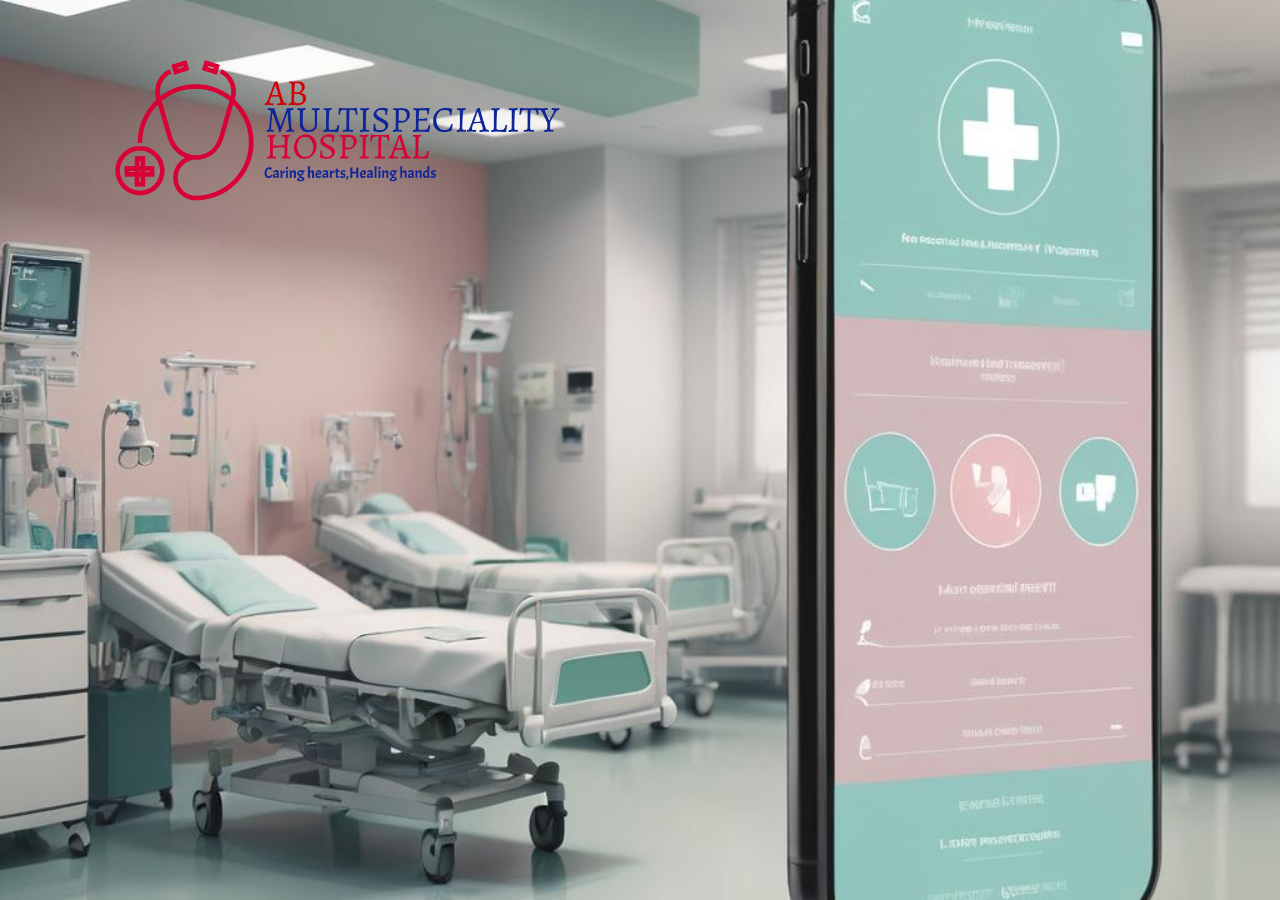
<file: index.html>
<!DOCTYPE html>
<html lang="en">
<head>
    <meta charset="UTF-8">
    <meta name="viewport" content="width=device-width, initial-scale=1.0">
    <title>Sri Ramachandraa Hospital</title>
    <link rel="stylesheet" href="css/styles.css">
    <script src="js/script.js" defer></script>
    <script src="js/login.js" defer></script> <!-- Added reference to login.js -->
    <link rel="icon" href="favicon.ico" type="image/x-icon">
</head>
<body>
    <!-- Loading Screen -->
    <div id="loading-screen">
        <div id="logo-transition">
            <img src="assets/logo-no-background.png" alt="Hospital Logo" class="hospital-logo">
        </div>
    </div>

    <!-- Main Content -->
    <div id="main-content" style="display:none;">
        <header>
            <div class="header-container">
                <img src="assets/logo-no-background.png" alt="Hospital Logo" class="header-logo">
                <div class="header-buttons">
                    <button class="header-btn" onclick="window.location.href='opregistration.html'">OP Registration</button>
                    <button class="header-btn">Bed Availability</button>
                    <button class="header-btn" onclick="window.location.href='login.html'">Login</button>
                </div>
            </div>
        </header>

        <div class="hero-section">
            <div class="hero-content">
                <h1>AB Multispeciality Hospital</h1>
                <p>Years of a healthy and prosperous community.</p>
                <p>Dr. Namo B., Founder & Chairman</p>
            </div>
        </div>

        <div class="scrollable-footer">
            <footer>
                <div class="contact-info">
                    <h3>Contact Us</h3>
                    <p>Email: example@hospital.com</p>
                    <p>Phone: 123-456-7890</p>
                    <p>Toll-Free: 1800-123-456</p>
                </div>
                <div class="social-connect">
                    <h3>Connect with us</h3>
                    <img src="assets/facebook.png" alt="Facebook">
                    <img src="assets/instagram.png" alt="Instagram">
                    <img src="assets/x.png" alt="X">
                    <img src="assets/whatsapp.png" alt="WhatsApp">
                </div>
                <div class="help-center">
                    <h3>Help Center</h3>
                    <a href="contact.html" class="help-link">Click for Help</a>
                </div>
                <div class="contributors">
                    <h3>Contributors</h3>
                    <p>PS RAMACHANDRAA &nbsp;&nbsp; BARANITHARAN S &nbsp;&nbsp; ROHITH BABU ME <br><br> SOORIYA SRI &nbsp;&nbsp; ABIRAMI &nbsp;&nbsp; JANANI</p>
                </div>
            </footer>
        </div>
    </div>
</body>
</html>
</file>
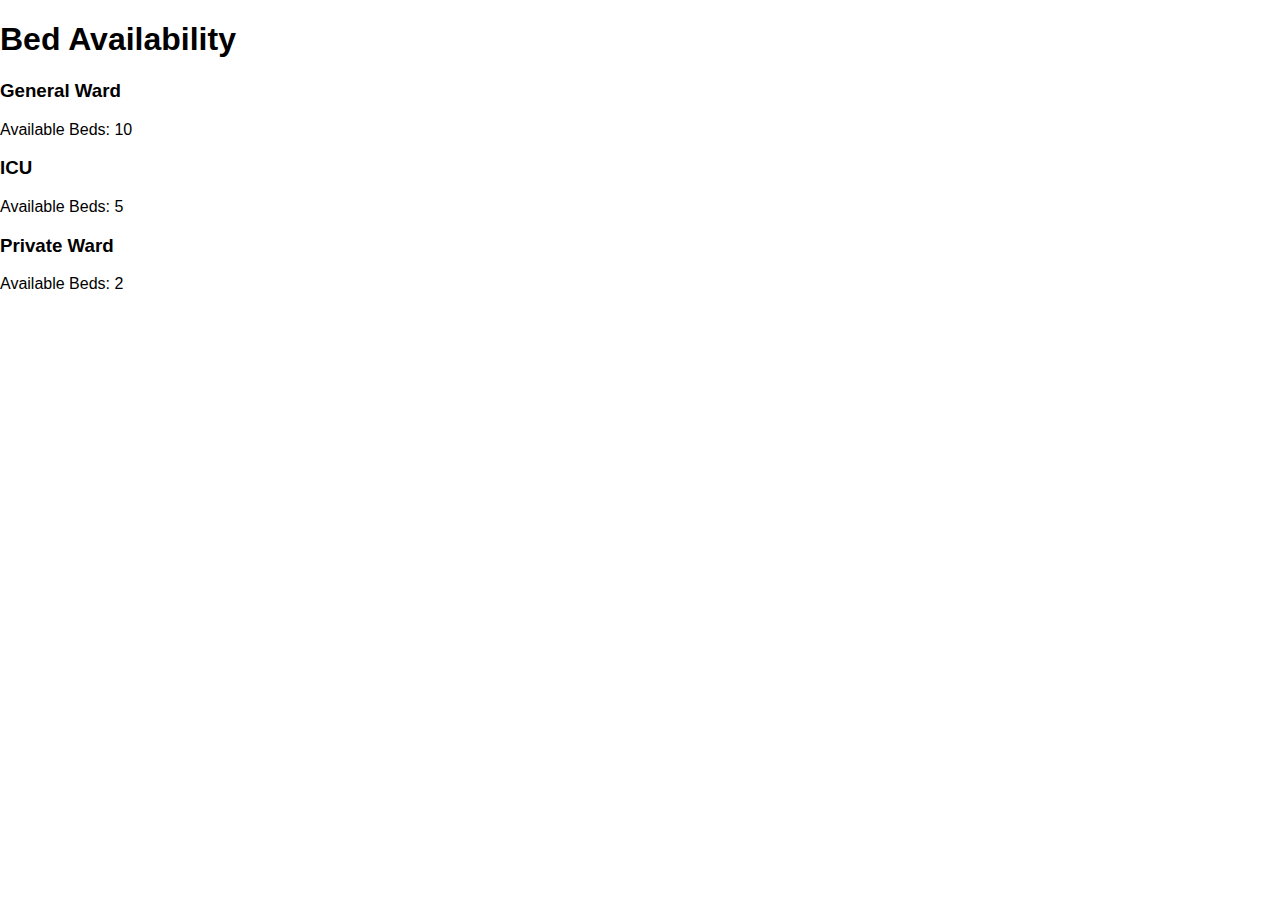
<file: bedavailability.html>
<!DOCTYPE html>
<html lang="en">
<head>
    <meta charset="UTF-8">
    <meta name="viewport" content="width=device-width, initial-scale=1.0">
    <title>Bed Availability - AB Multispeciality Hospital</title>
    <link rel="stylesheet" href="css/styles.css">
    <link rel="icon" href="favicon.ico" type="image/x-icon">
</head>
<body>
    <div id="bed-availability-container">
        <h1>Bed Availability</h1>
        <div class="bed-list">
            <!-- Example of bed availability -->
            <div class="bed">
                <h3>General Ward</h3>
                <p>Available Beds: 10</p>
            </div>
            <div class="bed">
                <h3>ICU</h3>
                <p>Available Beds: 5</p>
            </div>
            <div class="bed">
                <h3>Private Ward</h3>
                <p>Available Beds: 2</p>
            </div>
        </div>
    </div>
</body>
</html>
</file>
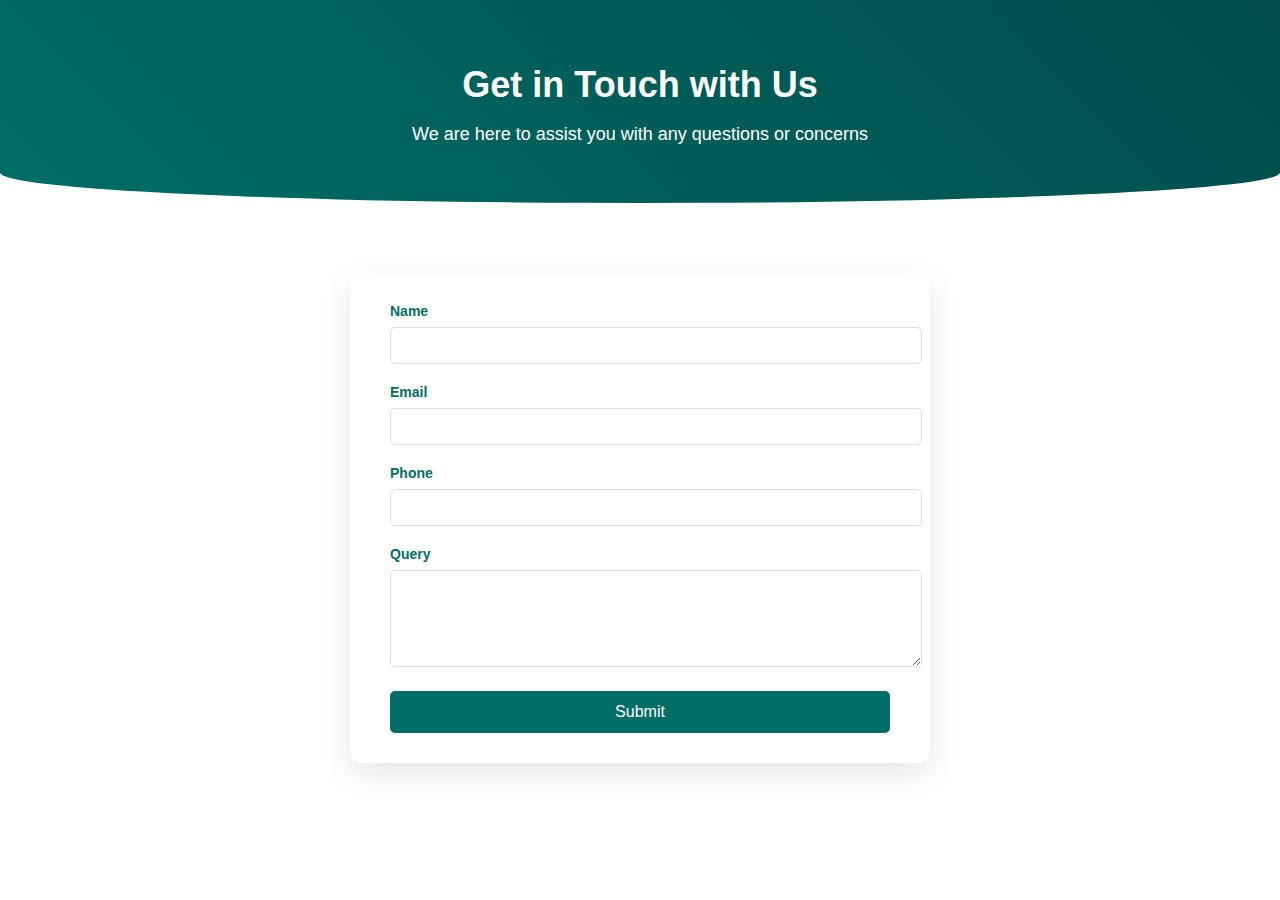
<file: contact.html>
<!DOCTYPE html>
<html lang="en">
<head>
    <meta charset="UTF-8">
    <meta name="viewport" content="width=device-width, initial-scale=1.0">
    <title>Contact Us - AB Multispeciality Hospital</title>
    <link rel="stylesheet" href="css/styles.css">
    <script src="js/script.js" defer></script>
    <link rel="icon" href="favicon.ico" type="image/x-icon">
</head>
<body>
    <section class="contact-header">
        <h1>Get in Touch with Us</h1>
        <p>We are here to assist you with any questions or concerns</p>
    </section>

    <section class="contact-form-section">
        <form id="helpForm" class="contact-form">
            <div class="form-group">
                <label for="name">Name</label>
                <input type="text" id="name" name="name" required>
            </div>
            <div class="form-group">
                <label for="email">Email</label>
                <input type="email" id="email" name="email" required>
            </div>
            <div class="form-group">
                <label for="phone">Phone</label>
                <input type="tel" id="phone" name="phone" required>
            </div>
            <div class="form-group">
                <label for="query">Query</label>
                <textarea id="query" name="query" rows="5" required></textarea>
            </div>
            <button type="submit" class="submit-btn">Submit</button>
        </form>
        <div id="dialog-box" class="dialog-box">
            <p>Thank you, You will be contacted soon!</p>
        </div>
    </section>
</body>
</html>
</file>
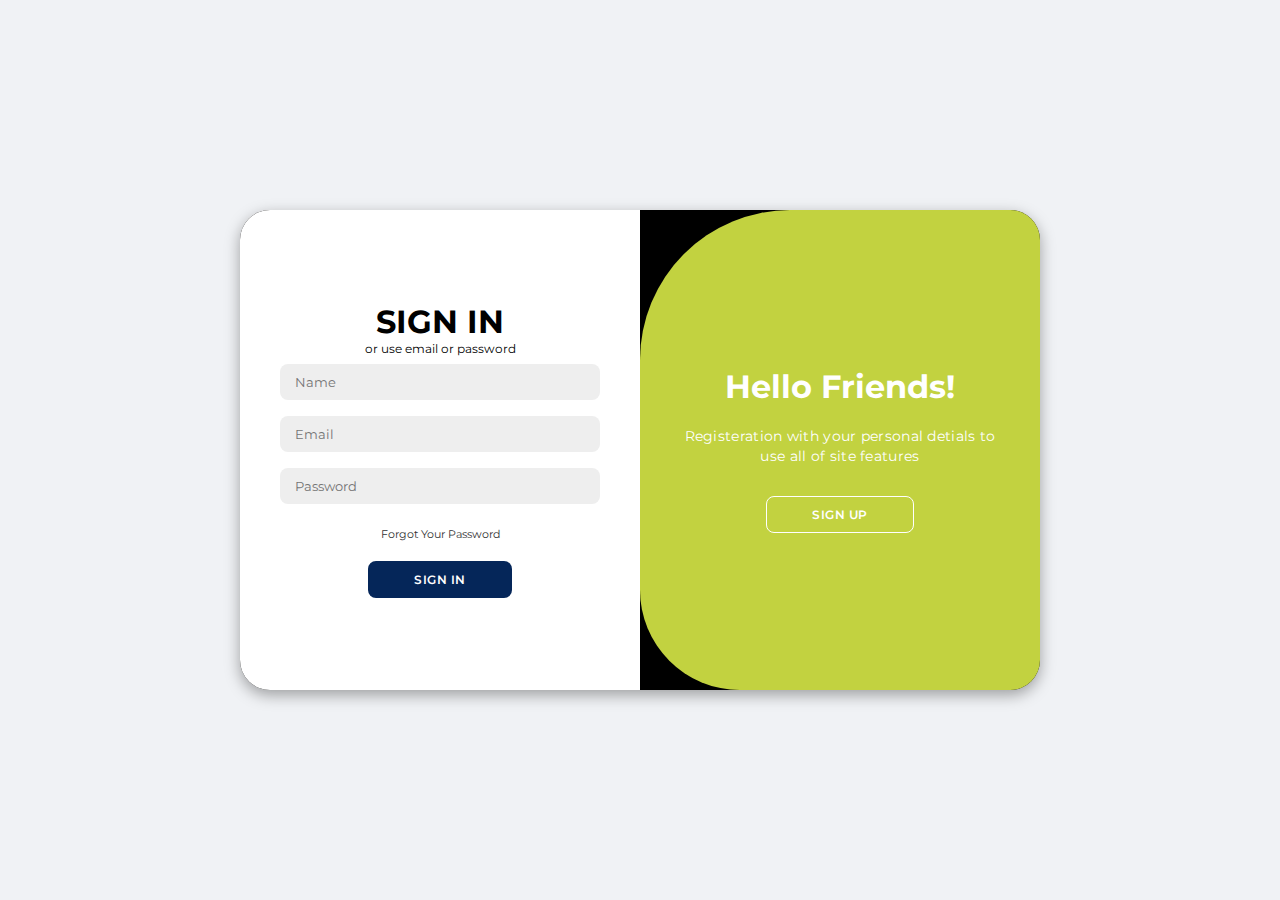
<file: opregistration.html>
<!DOCTYPE html>
<html lang="en">
<head>
    <meta charset="UTF-8">
    <meta http-equiv="X-UA-Compatible" content="IE=edge">
    <meta name="viewport" content="width=device-width, initial-scale=1.0">
    <link rel="stylesheet" href="style.css">
    <link rel="stylesheet" href="https://cdnjs.cloudflare.com/ajax/libs/font-awesome/6.4.2/css/all.min.css">
    <title>LOGIN-PAGE</title>
</head>
<body>
    <div class="container" id="container">
        <div class="form-container sign-up">
            <form>
                <h1>Create Account</h1>
                <span>
                    or use email for registeration
                </span> 
                <input type="text" placeholder="Name">
                <input type="email" placeholder="Email">
                <input type="password" placeholder="Password">
                <button>Sign Up</button>
            </form>
        </div>
    
        <div class="form-container sign-in">
            <form>
                <h1>SIGN IN</h1>
                <span>
                    or use email or password
                </span> 
                <input type="text" placeholder="Name">
                <input type="email" placeholder="Email">
                <input type="password" placeholder="Password">
                <a href="#">Forgot Your Password</a>
                <button id="signInBtn">Sign In</button>
            </form>
        </div>

    <div class="toggle-container">
        <div class="toggle">
            <div class="toggle-panel toggle-left">
                <h1>Welcome Back!</h1>
                <p>Enter your personal detials to use all of site features</p>
                <button class="hidden" id="login">Sign In</button>
            </div>
        <div class="toggle-panel toggle-right">
                <h1>Hello Friends!</h1>
                <p>Registeration with your personal detials to use all of site features</p>
                <button class="hidden" id="register">Sign Up</button>
            </div>
    </div>
    </div>
    </div>
<script src="main.js"></script>
</body>
</html>
</file>
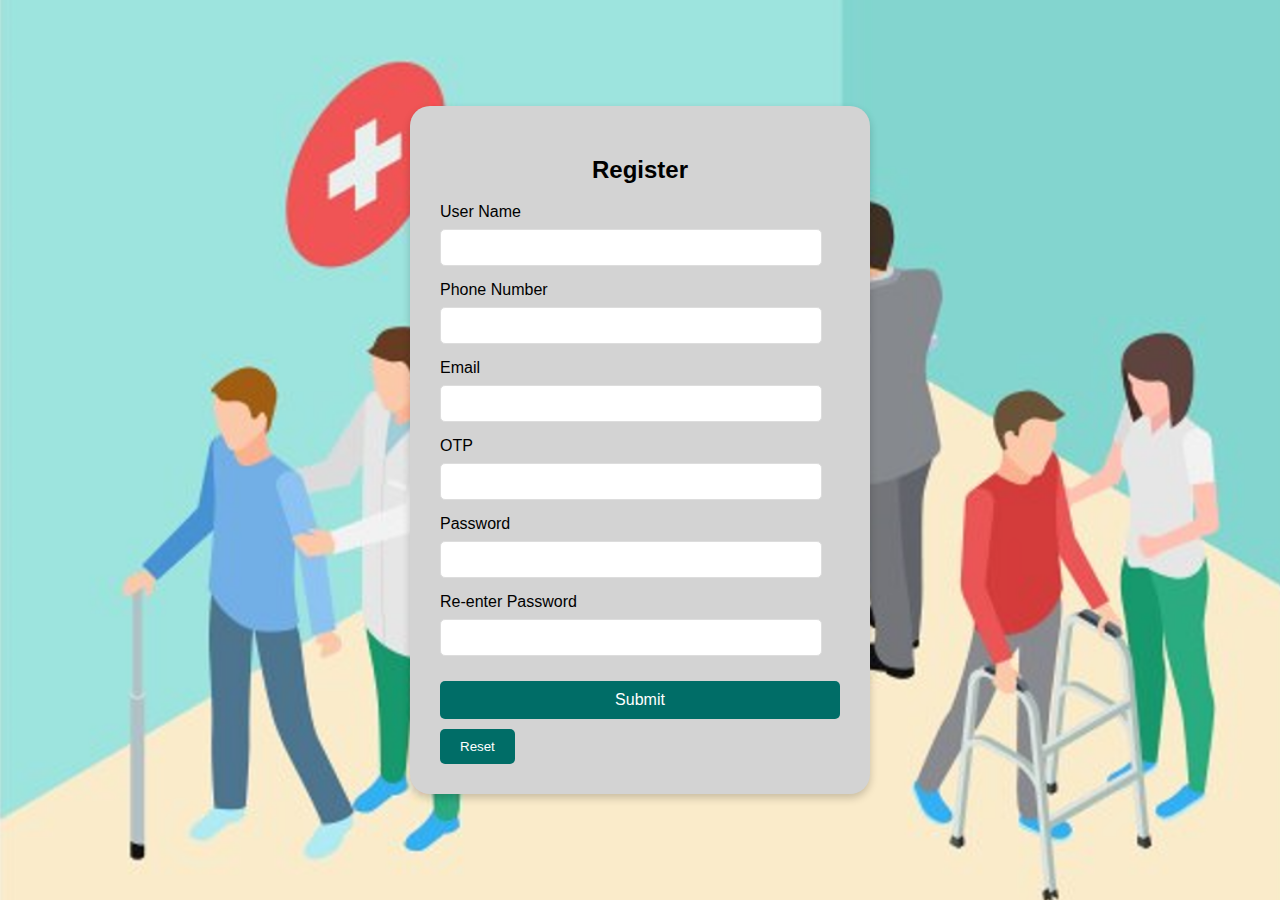
<file: register.html>
<!DOCTYPE html>
<html lang="en">
<head>
    <meta charset="UTF-8">
    <meta name="viewport" content="width=device-width, initial-scale=1.0">
    <title>Register - AB Multispeciality Hospital</title>
    <link rel="stylesheet" href="css/styles.css">
    <link rel="icon" href="favicon.ico" type="image/x-icon">
</head>
<body>
    <div id="register-container">
        <div class="registration-form">
            <h2>Register</h2>
            <form>
                <label for="username">User Name</label>
                <input type="text" id="username" name="username" required>

                <label for="phone">Phone Number</label>
                <input type="tel" id="phone" name="phone" required>

                <label for="email">Email</label>
                <input type="email" id="email" name="email" required>

                <label for="otp">OTP</label>
                <input type="text" id="otp" name="otp" required>

                <label for="password">Password</label>
                <input type="password" id="password" name="password" required>

                <label for="confirm-password">Re-enter Password</label>
                <input type="password" id="confirm-password" name="confirm-password" required>

                <button type="submit" class="submit-btn">Submit</button>
                <button type="reset" class="reset-btn">Reset</button>
            </form>
        </div>
    </div>
</body>
</html>
</file>
<file: css/styles.css>
/* General styles */
body, html {
    margin: 0;
    padding: 0;
    font-family: Arial, sans-serif;
}

/* Loading Screen */
#loading-screen {
    position: fixed;
    width: 100%;
    height: 100%;
    background: url('../assets/hospital2.jpg') no-repeat center center;
    background-size: cover;
    display: flex;
    justify-content: center;
    align-items: center;
}

#logo-transition {
    position: absolute;
    top: 60px;
    left: 110px;
}

.hospital-logo {
    width: 450px;
}

/* Main Content Styles */
#main-content {
    background: url('../assets/hos1.png') no-repeat center center;
    background-size: cover;
    height: 100vh;
    display: flex;
    flex-direction: column;
}

header {
    background-color: #2E8B57;
    padding: 10px;
    text-align: center;
    font-size: 24px;
    color: #FFF;
}

.header-container {
    display: flex;
    justify-content: space-between;
    align-items: center;
    padding: 10px 20px;
}

.header-logo {
    width: 350px; /* Increased size */
}

.header-buttons {
    display: flex;
    gap: 20px;
}

.header-btn {
    background-color: #006D67;
    color: #FFF;
    padding: 10px 20px;
    border: none;
    border-radius: 5px;
    cursor: pointer;
    font-size: 16px;
}

.header-btn:hover {
    background-color: #004D4B;
}

/* Hero Section */
.hero-section {
    display: flex;
    justify-content: center;
    align-items: center;
    height: 60vh;
    background: rgba(255, 255, 255, 0.8);
    text-align: center;
    padding: 20px;
}

.hero-content h1 {
    font-family: 'Playfair Display', serif;
    color: #2E3E42;
    font-size: 36px;
}

.hero-content p {
    font-family: 'Roboto', sans-serif;
    color: #006D67;
    font-size: 24px;
}

/* Footer Section */
.scrollable-footer {
    margin-top: auto;
    padding-top: 20px;
}

footer {
    display: flex;
    justify-content: space-between;
    padding: 20px;
    background-color: #333;
    color: #FFF;
}

.contact-info, .social-connect, .help-center {
    width: 20%;
}

.contact-header {
    background: linear-gradient(45deg, #006D67, #004D4B);
    padding: 40px 20px;
    color: #FFF;
    text-align: center;
    margin-bottom: 30px;
    border-radius: 0 0 50% 50% / 0 0 15% 15%;
}

.contact-header h1 {
    font-size: 36px;
    margin-bottom: 10px;
}

.contact-header p {
    font-size: 18px;
    font-weight: 300;
}

.contact-form-section {
    display: flex;
    justify-content: center;
    align-items: center;
    padding: 40px 20px;
}

.contact-form {
    background: #FFF;
    padding: 30px 40px;
    border-radius: 10px;
    box-shadow: 0px 10px 30px rgba(0, 0, 0, 0.1);
    width: 100%;
    max-width: 500px;
    transition: all 0.3s ease;
}

.contact-form:hover {
    transform: translateY(-5px);
}

.form-group {
    margin-bottom: 20px;
    position: relative;
}

.form-group label {
    display: block;
    margin-bottom: 8px;
    font-size: 14px;
    font-weight: bold;
    color: #006D67;
}

.form-group input, .form-group textarea {
    width: 100%;
    padding: 10px 15px;
    border-radius: 5px;
    border: 1px solid #ddd;
    transition: all 0.3s ease;
}

.form-group input:focus, .form-group textarea:focus {
    border-color: #006D67;
    box-shadow: 0 0 10px rgba(0, 109, 103, 0.2);
    outline: none;
}

.submit-btn {
    background: #006D67;
    color: #FFF;
    padding: 12px 20px;
    border: none;
    border-radius: 5px;
    cursor: pointer;
    font-size: 16px;
    transition: background 0.3s ease;
    width: 100%;
}

.submit-btn:hover {
    background: #004D4B;
}

.dialog-box {
    display: none;
    background: #4CAF50;
    color: #FFF;
    padding: 20px;
    border-radius: 5px;
    text-align: center;
    margin-top: 20px;
    box-shadow: 0 5px 15px rgba(0, 0, 0, 0.2);
    animation: fadeIn 0.5s ease-out forwards;
}.contributors {
    width: 40%;
    text-align: center;
}

.social-connect img {
    width: 30px;
}

/* Login Page Styles */
#login-container {
    display: flex;
    justify-content: flex-end;
    align-items: center;
    height: 100vh;
    background: url('../assets/login2.png') no-repeat center center;
    background-size: cover;
}

.phone-structure {
    background-color: #66D4D1;
    border-radius: 40px;
    padding: 40px;
    max-width: 600px;
    margin-right: 175px;
    box-shadow: 0 4px 8px rgba(0, 0, 0, 0.2);
}

.phone-structure h2 {
    text-align: center;
}

.phone-structure label {
    margin-bottom: 8px;
    display: block;
}

.phone-structure input {
    width: 100%;
    padding: 10px;
    margin-bottom: 20px;
    border-radius: 5px;
    border: 1px solid #ddd;
}

.phone-structure .submit-btn {
    background-color: #006D67;
    color: white;
    padding: 10px 20px;
    border-radius: 5px;
    cursor: pointer;
}

.phone-structure a {
    display: block;
    text-align: center;
    margin-top: 10px;
}

/* Registration Page Styles */
#register-container {
    display: flex;
    justify-content: center;
    align-items: center;
    height: 100vh;
    background: url('../assets/Screenshot 2024-08-23 142558.png') no-repeat center center;
    background-size: cover;
}

.registration-form {
    background-color: #D3D3D3;
    border-radius: 20px;
    padding: 30px;
    max-width: 400px;
    width: 100%;
    box-shadow: 0 4px 8px rgba(0, 0, 0, 0.2);
}

.registration-form h2 {
    text-align: center;
}

.registration-form label {
    margin-bottom: 8px;
    display: block;
}

.registration-form input {
    width: 90%;
    padding: 10px;
    margin-bottom: 15px;
    border-radius: 5px;
    border: 1px solid #ddd;
}

.registration-form .submit-btn, .registration-form .reset-btn {
    background-color: #006D67;
    color: white;
    padding: 10px 20px;
    border-radius: 5px;
    border: none;
    cursor: pointer;
    margin-top: 10px;
}

.registration-form a {
    display: block;
    text-align: center;
    margin-top: 10px;
}

/* OP Registration Page Styles */
.op-registration-page {
    background: url('../assets/opregistration.png') no-repeat center center;
    background-size: cover;
}

.op-header-container {
    background-color: #006D67;
    padding: 10px;
    text-align: center;
}

.op-header-btn {
    background-color: #004D4B;
    color: #FFF;
    padding: 10px 20px;
    border: none;
    border-radius: 5px;
    cursor: pointer;
    font-size: 16px;
}

.op-header-btn:hover {
    background-color: #003A35;
}

.op-main-content {
    display: flex;
    justify-content: center;
    align-items: center;
    height: calc(100vh - 50px);
    padding: 20px;
}

.op-content-buttons {
    display: flex;
    flex-direction: column;
    gap: 20px;
    align-items: center;
}

.op-btn {
    background-color: #006D67;
    color: #FFF;
    padding: 10px 20px;
    border: none;
    border-radius: 5px;
    cursor: pointer;
    font-size: 16px;
    width: 200px;
}

.op-btn:hover {
    background-color: #004D4B;
}
</file>
<file: style.css>
@import url('https://fonts.googleapis.com/css2?family=Montserrat:wght@300;400;500;600;700;800&display=swap');

* {
    margin: 0;
    padding: 0;
    box-sizing: border-box;
    font-family: 'Montserrat', sans-serif;
}

body {
    background-color: #f0f2f5;
    display: flex;
    align-items: center;
    justify-content: center;
    height: 100vh;
    margin: 0;
}

.container {
    background-color: #000000;
    border-radius: 30px;
    box-shadow: 0 5px 15px rgba(0, 0, 0, 0.35);
    position: relative;
    overflow: hidden;
    width: 800px;
    max-width: 100%;
    min-height: 480px;
}

.container p {
    font-size: 14px;
    line-height: 20px;
    letter-spacing: 0.3px;
    margin: 20px 0px;
}

.container span {
    font-size: 12px;
}

.container a {
    color: #333;
    font-size: 11px;
    text-decoration: none;
    margin: 15px 0 10px;
}

.container button {
    background-color: #052659;
    color: #fff;
    font-size: 12px;
    padding: 10px 45px;
    border: 1px solid transparent;
    border-radius: 8px;
    font-weight: 600;
    letter-spacing: 0.5px;
    text-transform: uppercase;
    margin-top: 10px;
    cursor: pointer;
}

.container button.hidden {
    background-color: transparent;
    border-color: #fff; 
}

.container form {
    background-color: #fff;
    display: flex;
    align-items: center;
    justify-content: center;
    flex-direction: column;
    padding: 0 40px;
    height: 100%;
}

.container input {
    background-color: #eee;
    border: none;
    margin: 8px 0;
    padding: 10px 15px;
    font-size: 13px;
    border-radius: 8px;
    width: 100%;
    outline: none;
}

.form-container {
    position: absolute;
    top: 0;
    height: 100%;
    transition: all 0.6s ease-in-out;
}

.sign-in {
    left: 0;
    width: 50%;
    z-index: 2;
}

.container.active .sign-in {
    transform: translateX(100%);
}

.sign-up {
    left: 0;
    width: 50%;
    opacity: 0;
    z-index: 1;
}

.container.active .sign-up {
    transform: translateX(100%);
    opacity: 1;
    z-index: 5;
    animation: move 0.6s;
}

@keyframes move {
    0%, 49.99% {
        opacity: 0;
        z-index: 1;
    }
    50%, 100% {
        opacity: 1;
        z-index: 5;
    }
}

.toggle-container {
    position: absolute;
    top: 0;
    left: 50%;
    width: 50%;
    height: 100%;
    overflow: hidden;
    transition: all 0.6s ease-in-out;
    border-radius: 150px 0 0 100px;
    z-index: 1000;
}

.container.active .toggle-container {
    transform: translateX(-100%);
    border-radius: 0 150px 100px 0;
}

.toggle {
    background-color: #ba8c81;
    height: 100%;
    background: linear-gradient(to right, #c2d240, #c2d240);
    color: #fff;
    position: relative;
    left: -100%;
    height: 100%;
    width: 200%;
    transform: translateX(0);
    transition: all 0.6s ease-in-out;
}

.toggle-panel {
    position: absolute;
    width: 50%;
    height: 100%;
    display: flex;
    align-items: center;
    justify-content: center;
    flex-direction: column;
    padding: 0 30px;
    text-align: center;
    top: 0;
    transform: translateX(0);
    transition: all 0.6s ease-in-out;
}

.toggle-left {
    transform: translateX(-200%);
}

.container.active .toggle-left {
    transform: translateX(100%);
}

.toggle-right {
    right: 0;
    transform: translateX(0);
}

.container.active .toggle-right {
    transform: translateX(200%);
}

/* Dashboard Container */
.dashboard-container {
    display: flex;
    height: 100vh;
    width: 100vw;
}

/* Sidebar */
.sidebar {
    width: 250px;
    background-color: #2c3e50;
    color: #fff;
    display: flex;
    flex-direction: column;
    align-items: center;
    padding: 20px;
    box-shadow: 2px 0 5px rgba(0, 0, 0, 0.1);
    position: relative;
}

.profile {
    text-align: center;
    margin-bottom: 20px;
    position: relative;
}

.profile-pic {
    width: 100px;
    height: 100px;
    border-radius: 50%;
    object-fit: cover;
    border: 4px solid #3498db;
}

.sidebar h2 {
    margin: 10px 0;
    font-size: 18px;
    font-weight: 600;
}

.logo {
    width: 150px;
    margin-top: 10px;
    opacity: 0.8;
    transition: opacity 0.3s;
}

.logo:hover {
    opacity: 1;
}

/* Sidebar Navigation */
.sidebar-nav {
    width: 100%;
    display: flex;
    flex-direction: column;
}

.sidebar-nav button {
    background-color: #3498db;
    color: #fff;
    border: none;
    padding: 15px;
    margin: 10px 0;
    border-radius: 5px;
    font-size: 14px;
    cursor: pointer;
    transition: background-color 0.3s, transform 0.2s;
    width: 100%;
    text-align: center;
    display: flex;
    align-items: center;
    justify-content: space-between;
}

.sidebar-nav button:hover {
    background-color: #2980b9;
    transform: scale(1.05);
}

.sidebar-nav button:active {
    transform: scale(0.98);
}

.icon {
    margin-right: 10px;
    fill: #fff;
    transition: fill 0.3s;
}

.sidebar-nav button:hover .icon {
    fill: #ecf0f1;
}

/* Content Area */
.content {
    flex: 1;
    padding: 20px;
    background-color: #ffffff;
    box-shadow: inset 0 0 10px rgba(0, 0, 0, 0.1);
    position: relative;
}

#contentArea {
    min-height: 100%;
}

#contentArea h1 {
    font-size: 24px;
    color: #333;
    margin-bottom: 20px;
}

#contentArea p {
    font-size: 16px;
    color: #666;
}

/* Mobile Responsiveness */
@media (max-width: 768px) {
    .dashboard-container {
        flex-direction: column;
    }

    .sidebar {
        width: 100%;
        box-shadow: none;
    }

    .content {
        padding: 10px;
    }
}
</file>
